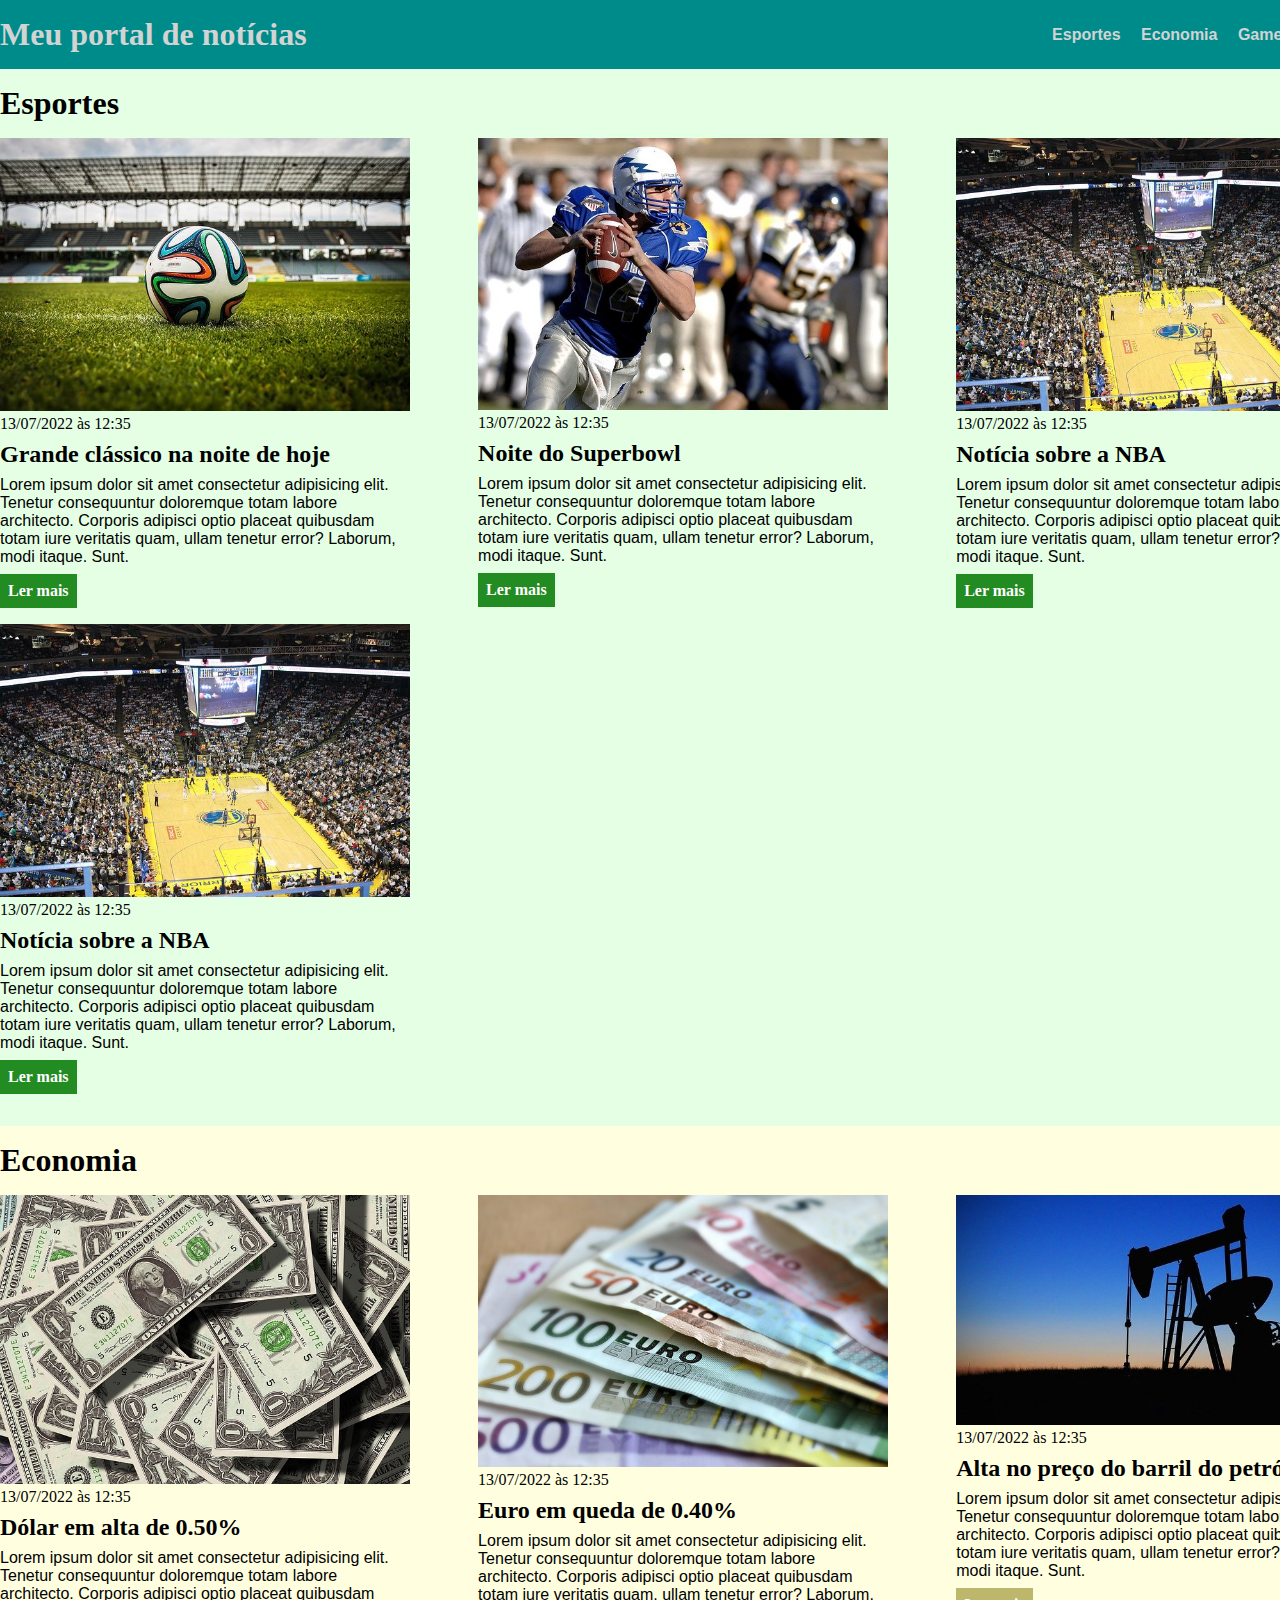
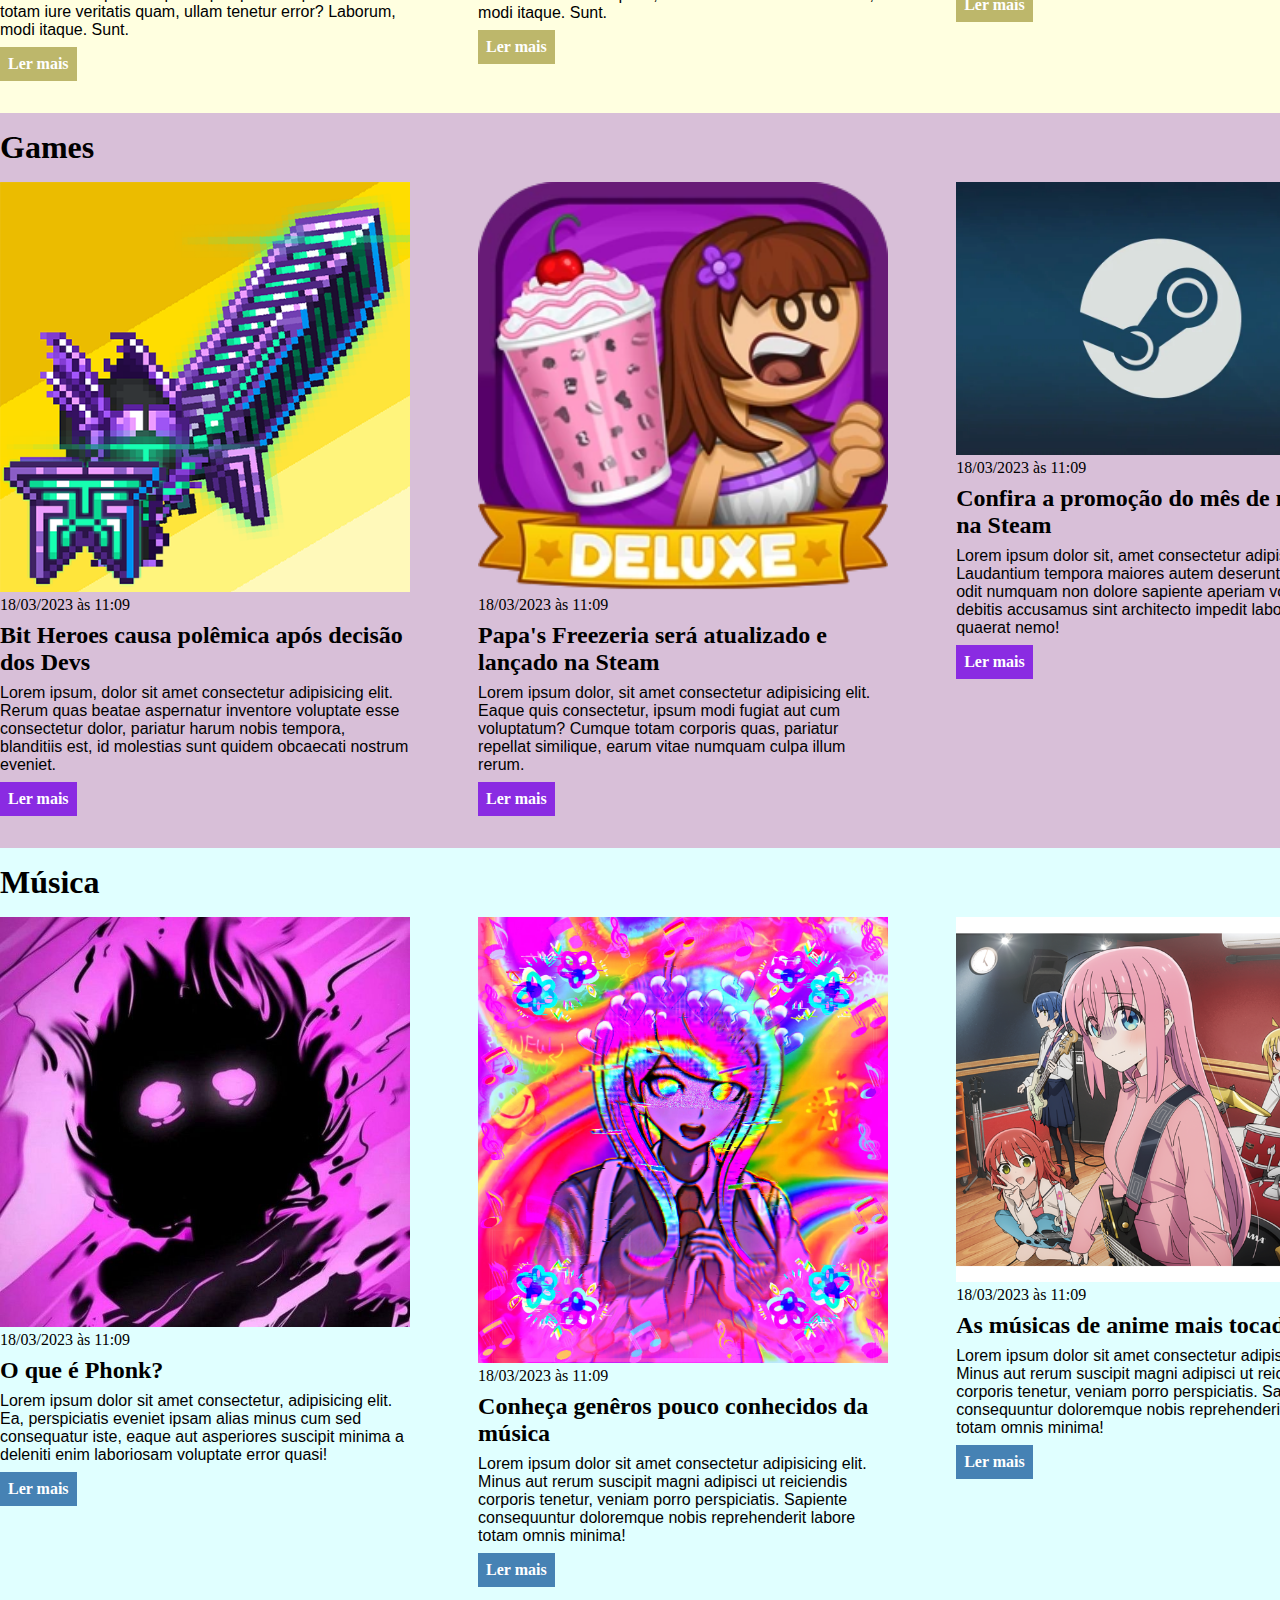
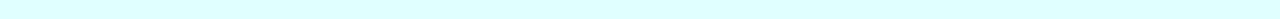
<file: css/index.html>
<!DOCTYPE html>
<html lang="pt-BR">
<head>
    <meta charset="UTF-8">
    <meta http-equiv="X-UA-Compatible" content="IE=edge">
    <meta name="viewport" content="width=device-width, initial-scale=1.0">
    <title>Meu portal de notícias</title>
    <link rel="stylesheet" href="./main.css" />
    <link rel="stylesheet" href="./main.css" />
</head>
<body>
    <header>
        <div class="container">
            <h1>Meu portal de notícias</h1>
            <nav>
                <ul>
                    <li>
                        <a href="#sports" title="Ir para a seção de esportes">Esportes</a>
                    </li>
                    <li>
                        <a href="#economy" title="Ir para a seção de notícias">Economia</a>
                    </li>
                    <li>
                        <a href="#games" title="Ir para a seção de games">Games</a>
                    </li>
                    <li>
                        <a href="#music" title="Ir para a seção de música">Música</a>
                    </li>
                </ul>
            </nav>
        </div>
    </header>
    <section id="sports">
        <div class="container">
            <h2>Esportes</h2>
            <div class="articles">
                <article>
                    <img src="./imagens/futebol.jpg" alt="Bola de futebol no gramado" />
                    <header>
                        <time class="creation-date">13/07/2022 às 12:35</time>
                    </header>
                    <h3>Grande clássico na noite de hoje</h3>
                    <p>
                        Lorem ipsum dolor sit amet consectetur adipisicing elit. Tenetur consequuntur doloremque totam labore architecto. Corporis adipisci optio placeat quibusdam totam iure veritatis quam, ullam tenetur error? Laborum, modi itaque. Sunt.
                    </p>
                    <a href="#" title="Leia a notícia completa">Ler mais</a>
                </article>
                <article>
                    <img src="./imagens/futebol-americano.jpg" alt="Jogador de futebol americano correndo com a bola na mão" />
                    <header>
                        <time>13/07/2022 às 12:35</time>
                    </header>
                    <h3>Noite do Superbowl</h3>
                    <p>
                        Lorem ipsum dolor sit amet consectetur adipisicing elit. Tenetur consequuntur doloremque totam labore architecto. Corporis adipisci optio placeat quibusdam totam iure veritatis quam, ullam tenetur error? Laborum, modi itaque. Sunt.
                    </p>
                    <a href="#" title="Leia a notícia completa">Ler mais</a>
                </article>
                <article>
                    <img src="./imagens/basquete.jpg" title="Vista aérea de uma quadra de basquete" />
                    <header>
                        <time>13/07/2022 às 12:35</time>
                    </header>
                    <h3>Notícia sobre a NBA</h3>
                    <p>
                        Lorem ipsum dolor sit amet consectetur adipisicing elit. Tenetur consequuntur doloremque totam labore architecto. Corporis adipisci optio placeat quibusdam totam iure veritatis quam, ullam tenetur error? Laborum, modi itaque. Sunt.
                    </p>
                    <a href="#" title="Leia a notícia completa">Ler mais</a>
                </article>
                <article>
                    <img src="./imagens/basquete.jpg" title="Vista aérea de uma quadra de basquete" />
                    <header>
                        <time>13/07/2022 às 12:35</time>
                    </header>
                    <h3>Notícia sobre a NBA</h3>
                    <p>
                        Lorem ipsum dolor sit amet consectetur adipisicing elit. Tenetur consequuntur doloremque totam labore architecto. Corporis adipisci optio placeat quibusdam totam iure veritatis quam, ullam tenetur error? Laborum, modi itaque. Sunt.
                    </p>
                    <a href="#" title="Leia a notícia completa">Ler mais</a>
                </article>
            </div>
        </div>
    </section>
    <section id="economy">
        <div class="container">
            <h2>Economia</h2>
            <div class="articles">
                <article>
                    <img src="./imagens/dolares.jpg" alt="Muitos dólares" />
                    <header>
                        <time>13/07/2022 às 12:35</time>
                    </header>
                    <h3>Dólar em alta de 0.50%</h3>
                    <p>
                        Lorem ipsum dolor sit amet consectetur adipisicing elit. Tenetur consequuntur doloremque totam labore architecto. Corporis adipisci optio placeat quibusdam totam iure veritatis quam, ullam tenetur error? Laborum, modi itaque. Sunt.
                    </p>
                    <a href="#" title="Leia a notícia completa">Ler mais</a>
                </article>
                <article>
                    <img src="./imagens/euro.jpg" alt="Várias notas de euro" />
                    <header>
                        <time>13/07/2022 às 12:35</time>
                    </header>
                    <h3>Euro em queda de 0.40%</h3>
                    <p>
                        Lorem ipsum dolor sit amet consectetur adipisicing elit. Tenetur consequuntur doloremque totam labore architecto. Corporis adipisci optio placeat quibusdam totam iure veritatis quam, ullam tenetur error? Laborum, modi itaque. Sunt.
                    </p>
                    <a href="#" title="Leia a notícia completa">Ler mais</a>
                </article>
                <article>
                    <img src="./imagens/petroleo.jpg" alt="Extração de petróleo" />
                    <header>
                        <time>13/07/2022 às 12:35</time>
                    </header>
                    <h3>Alta no preço do barril do petróleo</h3>
                    <p>
                        Lorem ipsum dolor sit amet consectetur adipisicing elit. Tenetur consequuntur doloremque totam labore architecto. Corporis adipisci optio placeat quibusdam totam iure veritatis quam, ullam tenetur error? Laborum, modi itaque. Sunt.
                    </p>
                    <a href="#" title="Leia a notícia completa">Ler mais</a>
                </article>
            </div>
        </div>
    </section>
    <section id="games">
        <div class="container">
            <h2>Games</h2>
            <div class="articles">
                <article>
                    <img src="./imagens/bitheroes.png" alt="Ícone do jogo versão mobile" />
                    <header>
                        <time>18/03/2023 às 11:09</time>
                    </header>
                    <h3>Bit Heroes causa polêmica após decisão dos Devs</h3>
                    <p>
                        Lorem ipsum, dolor sit amet consectetur adipisicing elit. Rerum quas beatae aspernatur inventore voluptate esse consectetur dolor, pariatur harum nobis tempora, blanditiis est, id molestias sunt quidem obcaecati nostrum eveniet.
                    </p>
                    <a href="#" title="Leia a notícia completa">Ler mais</a>
                </article>
                <article>
                    <img src="./imagens/deluxe.webp" alt="Ícone do jogo Papa's Freezeria Deluxe" />
                    <header>
                        <time>18/03/2023 às 11:09</time>
                    </header>
                    <h3>Papa's Freezeria será atualizado e lançado na Steam</h3>
                    <p>
                        Lorem ipsum dolor, sit amet consectetur adipisicing elit. Eaque quis consectetur, ipsum modi fugiat aut cum voluptatum? Cumque totam corporis quas, pariatur repellat similique, earum vitae numquam culpa illum rerum.
                    </p>
                    <a href="#" title="Leia a notícia completa">Ler mais</a>
                </article>
                <article>
                    <img src="./imagens/steam.jpg" alt="Ícone da plataforma Steam" />
                    <header>
                        <time>18/03/2023 às 11:09</time>
                    </header>
                    <h3>Confira a promoção do mês de março na Steam</h3>
                    <p>
                        Lorem ipsum dolor sit, amet consectetur adipisicing elit. Laudantium tempora maiores autem deserunt reiciendis odit numquam non dolore sapiente aperiam voluptatibus debitis accusamus sint architecto impedit laborum amet, quaerat nemo!
                    </p>
                    <a href="#" title="Leia a notícia completa">Ler mais</a>
                </article>
            </div>
        </div>
    </section>
    <section id="music">
        <div class="container">
            <h2>Música</h2>
            <div class="articles">
                <article>
                    <img src="./imagens/phonk.jpg" alt="Arte comummente usada por artistas de phonk">
                    <header>
                        <time>18/03/2023 às 11:09</time>
                    </header>
                    <h3>O que é Phonk?</h3>
                    <p>
                        Lorem ipsum dolor sit amet consectetur, adipisicing elit. Ea, perspiciatis eveniet ipsam alias minus cum sed consequatur iste, eaque aut asperiores suscipit minima a deleniti enim laboriosam voluptate error quasi!
                    </p>
                    <a href="#" title="Leia a notícia completa">Ler mais</a>
                </article>
                <article>
                    <img src="./imagens/glitchcore.jpg" alt="Arte de glitchcore">
                    <header>
                        <time>18/03/2023 às 11:09</time>
                    </header>
                    <h3>Conheça genêros pouco conhecidos da música</h3>
                    <p>
                        Lorem ipsum dolor sit amet consectetur adipisicing elit. Minus aut rerum suscipit magni adipisci ut reiciendis corporis tenetur, veniam porro perspiciatis. Sapiente consequuntur doloremque nobis reprehenderit labore totam omnis minima!
                    </p>
                    <a href="#" title="Leia a notícia completa">Ler mais</a>
                </article>
                <article>
                    <img src="./imagens/bocchi.png" alt="Anime Bocchi The Rock">
                    <header>
                        <time>18/03/2023 às 11:09</time>
                    </header>
                    <h3>As músicas de anime mais tocadas</h3>
                    <p>
                        Lorem ipsum dolor sit amet consectetur adipisicing elit. Minus aut rerum suscipit magni adipisci ut reiciendis corporis tenetur, veniam porro perspiciatis. Sapiente consequuntur doloremque nobis reprehenderit labore totam omnis minima!
                    </p>
                    <a href="#" title="Leia a notícia completa">Ler mais</a>
                </article>
            </div>
        </div>
    </section>
</body>
</html>
</file>
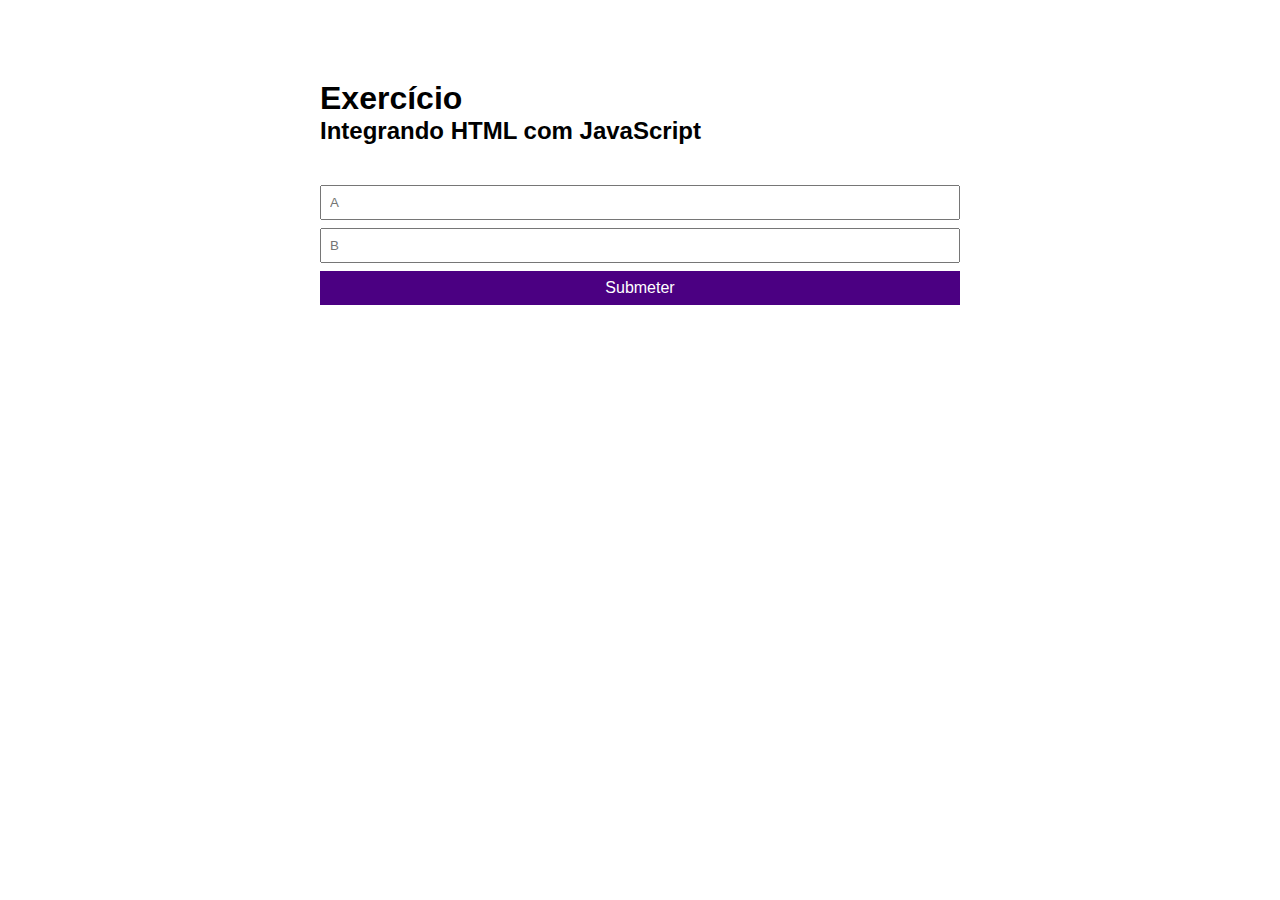
<file: formulario/index.html>
<!DOCTYPE html>
<html lang="pt-br">
<head>
    <meta charset="UTF-8">
    <meta http-equiv="X-UA-Compatible" content="IE=edge">
    <meta name="viewport" content="width=device-width, initial-scale=1.0">
    <title>Formulário</title>
    <link rel="stylesheet" href="./main.css" />

</head>
<body>
    <div class="container">
        <h1>Exercício</h1>
        <h2>Integrando HTML com JavaScript</h2>
        <form id="formulario">
            <input type="number" id="campo-A" required placeholder="A" />
            <input type="number" id="campo-B" required placeholder="B" />
            <button type="submit" id="submeter">Submeter</button>
        </form>
        <p class="sucess-message"></p>
        <p class="error-message"></p>
    </div>
    <script src="./main.js"></script>
</body>
</html>
</file>
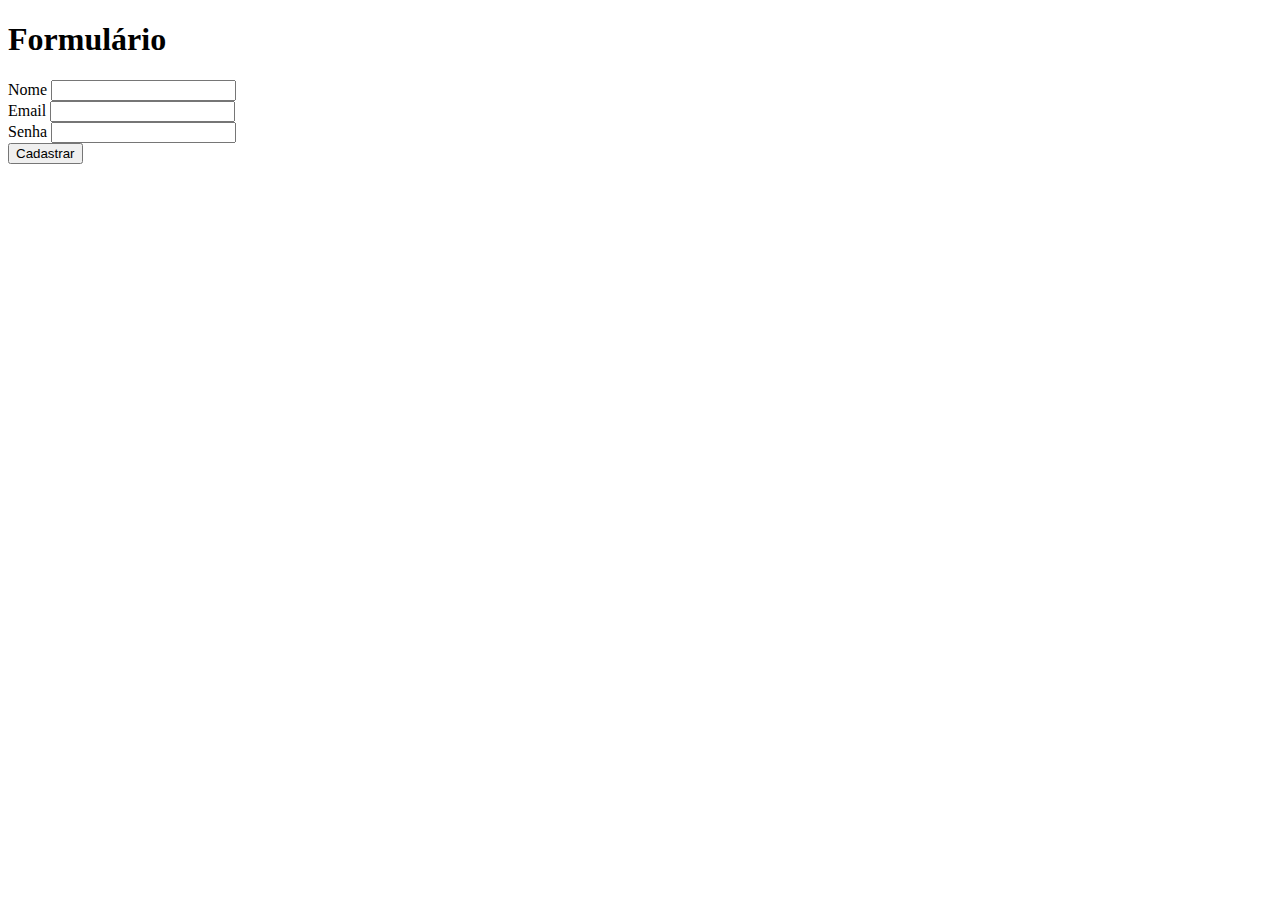
<file: formulário.html>
<!DOCTYPE html>
<html lang="pt-br">
<head>
    <meta charset="UTF-8">
    <meta http-equiv="X-UA-Compatible" content="IE=edge">
    <meta name="viewport" content="width=device-width, initial-scale=1.0">
    <title>Formulário</title>
</head>
<body>
    <h1>Formulário</h1>
    <form>
        <label for="nome">Nome</label>
        <input id="nome" type="text">
        <br />
        <label for="email">Email</label>
        <input id="email" type="email">
        <br />
        <label for="senha">Senha</label>
        <input id="senha" type="password">
        <br />
        <button type="submit">Cadastrar</button>
    </form>
</body>
</html>
</file>
<file: css/main.css>
*{
    box-sizing:border-box;
    margin:0;
    padding:0;
}

body > header {
    background-color:darkcyan;
    padding: 16px 0;
    color:lightgray
}

header .container{
    display:flex;
    align-items:center;
    justify-content:space-between;
}

header li{
    display:inline;
    font-family:Arial, Helvetica, sans-serif;
    font-weight:bold;
    margin-left:16px;
}

header li a{
    color:lightgray;
    text-decoration:none;
}

.container{
    width:1366px;
    margin:0 auto;
}

.articles{
    display:flex;
    flex-wrap:wrap;
    justify-content:space-between;
}

.articles article img{
    /*height:180px;*/
    width:100%;
}

.articles article{
    width:30%;
}

section{
    padding: 16px 0;
}

section h2,
.articles article{
    margin-bottom: 16px; 
}

.articles article h3{
    margin-top:8px;
    margin-bottom:8px;
}

.articles article a{
    background-color:blue;
    color:#fff;
    padding:8px;
    display:inline-block;
    text-decoration:none;
    font-weight:bold;
    margin-top:8px;
}

.articles article a:hover{
    text-decoration:underline;
}

.articles article p{
    font-family:Arial, Helvetica, sans-serif;
}

.articles article h3{
    font-size:24px;
}

section h2{
    font-size:32px;
}

#sports{
    background-color:rgba(0,255,0,0.1)
}

#sports .articles article a{
    background-color:forestgreen
}

#economy{
    background-color:lightyellow
}

#economy .articles article a{
    background-color:darkkhaki
}

#games{
    background-color:thistle
}

#games .articles article a{
    background-color:blueviolet
}

#music{
    background-color:lightcyan
}

#music .articles article a{
    background-color:steelblue
}
</file>
<file: formulario/main.css>
*{
    margin: 0px;
    padding: 0px;
    box-sizing: border-box;
    font-family:sans-serif;
}

.container {
    margin: 80px auto;
    max-width: 640px;
    width: 100%;
}

form {
    margin-top: 40px;
}

input, button {
    display: block;
    padding: 8px;
    margin-bottom: 8px;
    width: 100%;
    resize: none;
}

button {
    background-color:indigo;
    border: none;
    color: #fff;
    font-size: 16px;
    cursor: pointer;
}

.sucess-message{
    background-color:green;
    padding:16px;
    color:#fff;
    display:none;
}

.error-message{
    background-color:red;
    padding:16px;
    color:#fff;
    display:none;
}
</file>
